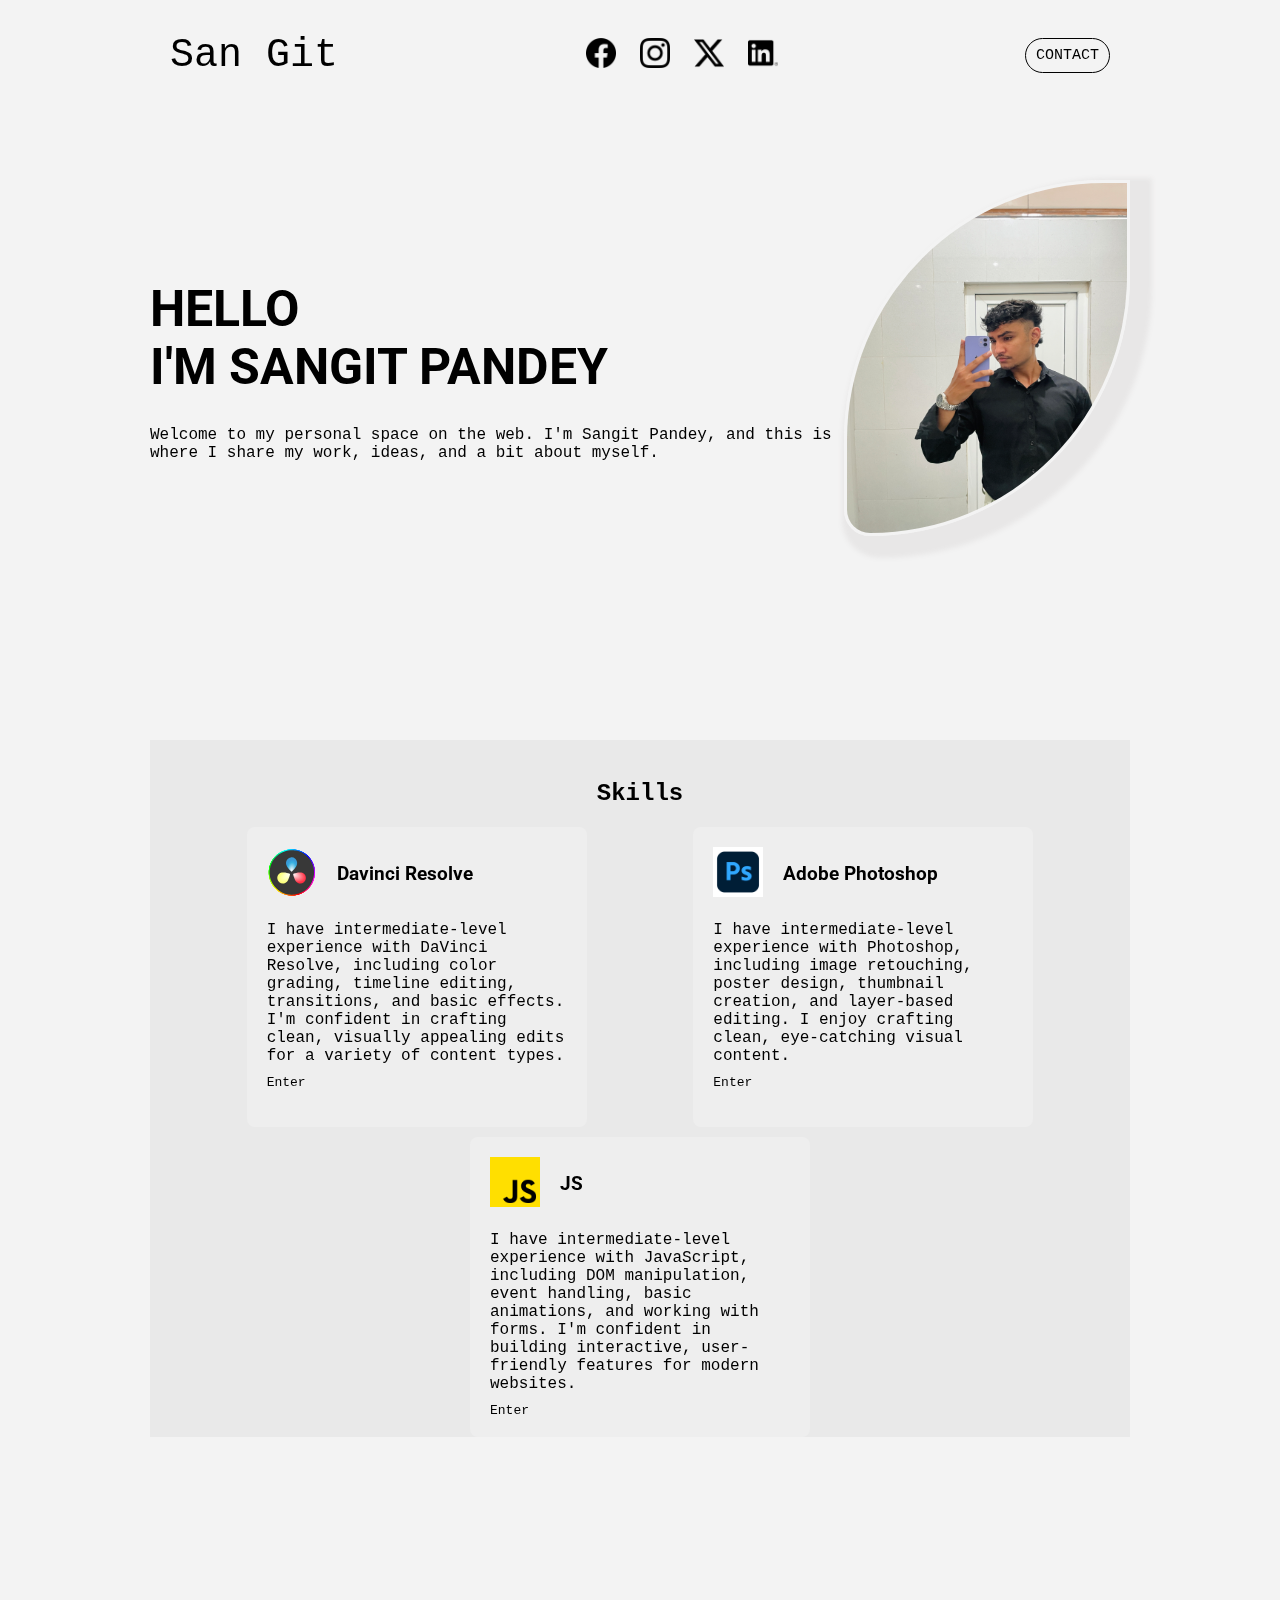
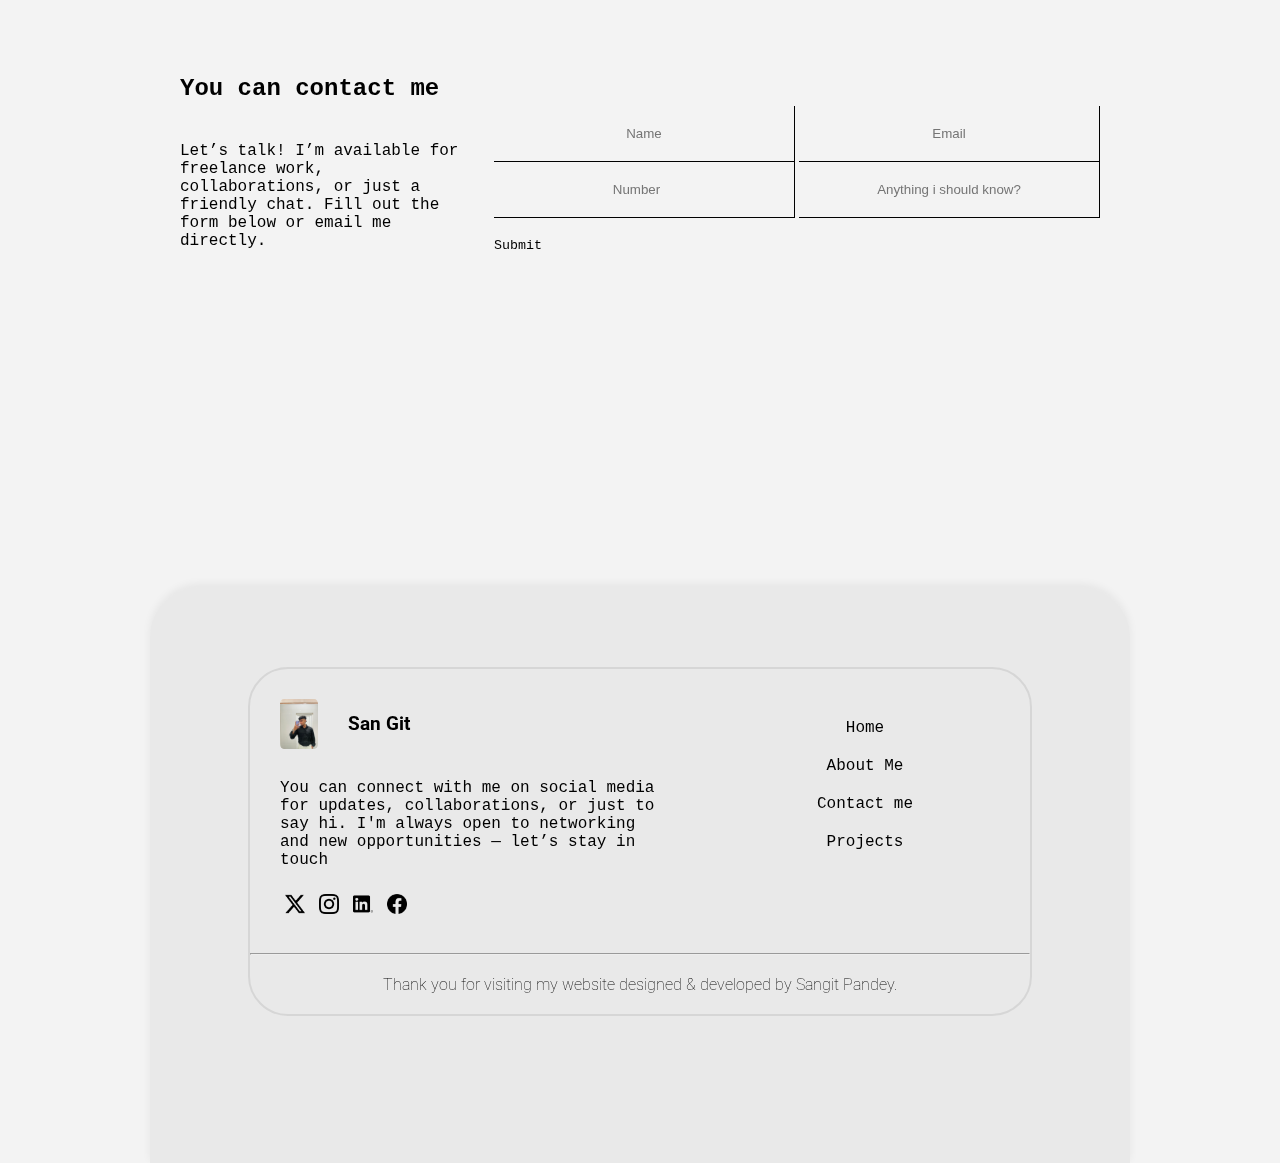
<file: index.html>
<!DOCTYPE html>
<html lang="en">

<head>
    <meta charset="UTF-8">
    <title>San Git</title>
    <meta name="viewport" content="width=device-width, initial-scale=1.0">
    <link rel="stylesheet" href="./style.css">
    <link rel="preconnect" href="https://fonts.googleapis.com">
    <link rel="preconnect" href="https://fonts.gstatic.com" crossorigin>
    <link rel="icon" href="./IMAGES/sangit-logo.png" type="image/png">
    <link
        href="https://fonts.googleapis.com/css2?family=Doto:wght@100..900&family=Montserrat:ital,wght@0,100..900;1,100..900&family=Roboto:ital,wght@0,100..900;1,100..900&display=swap"
        rel="stylesheet">
    <link rel="stylesheet" href="https://cdnjs.cloudflare.com/ajax/libs/font-awesome/4.7.0/css/font-awesome.min.css">
</head>

<body>
    <div class="navbar">
        <div class="option-for-navbar">
            <li><a href="#" id="logo">San Git</a></li>
            <div class="social-media">
                <a href="https://facebook.com/sangit1543"> <img src="IMAGES/facebook.png" alt=""></a>
                <a href="https://instagram.com/san_git001/"> <img src="IMAGES/instagram.png" alt=""></a>
                <a href="https://x.com/SanGit1543"><img src="IMAGES/twitter.png" alt="" height="50px"></a>
                <a href="https://linkedin.com/in/bil-harvey-8ab846341/"><img src="IMAGES/linkedin.png" alt=""></a>
            </div>
            <a href="contact.html">
                <button class="contact-btn">CONTACT</button>
            </a>
        </div>
    </div>

    <section class="main-body">
        <div class="title">
            <h1>HELLO <br> I'M SANGIT PANDEY</h1>
            <p>Welcome to my personal space on the web. I'm Sangit Pandey, and this is where I share my work, ideas, and
                a bit about myself.</p>
        </div>
        <div class="profile"><img src="./IMAGES/IMG_4494.JPG" alt=""></div>
    </section>

    <section class="second-body">
        <div class="skills">
            <h2>Skills</h2>
        </div>
        <div class="box">
            <div class="box1">
                <div class="first">
                    <div class="image">
                        <img src="./IMAGES/DaVinci_Resolve_17_logo.svg" alt="">
                    </div>
                    <div class="name">
                        <h3>Davinci Resolve</h3>
                    </div>
                </div>
                <div class="bottom">
                    <p>I have intermediate-level experience with DaVinci Resolve, including color grading, timeline
                        editing, transitions, and basic effects. I'm confident in crafting clean, visually appealing
                        edits for a variety of content types.</p>
                    <button class="button">Enter</button>
                </div>
            </div>

            <div class="box1">
                <div class="first">
                    <div class="image">
                        <img src="./IMAGES/vecteezy_photoshop-icon-vector-illustration_13403706.jpg" alt="">
                    </div>
                    <div class="name">
                        <h3>Adobe Photoshop</h3>
                    </div>
                </div>
                <div class="bottom">
                    <p>I have intermediate-level experience with Photoshop, including image retouching, poster design,
                        thumbnail creation, and layer-based editing. I enjoy crafting clean, eye-catching visual
                        content.</p>
                    <button class="button" onclick="adobeProject()">Enter</button>
                </div>
            </div>

            <div class="box1">
                <div class="first">
                    <div class="image">
                        <img src="./IMAGES/js.png" alt="">
                    </div>
                    <div class="name">
                        <h3>JS</h3>
                    </div>
                </div>
                <div class="bottom">
                    <p>I have intermediate-level experience with JavaScript, including DOM manipulation, event handling,
                        basic animations, and working with forms. I'm confident in building interactive, user-friendly
                        features for modern websites.</p>
                    <button class="button">Enter</button>
                </div>
            </div>
        </div>
    </section>

    <section class="contact-me">
        <div class="left">
            <h2>You can contact me</h2>
            <p>Let’s talk! I’m available for freelance work, collaborations, or just a friendly chat. Fill out the form
                below or email me directly.</p>
        </div>
        <div class="form-top">
            <input id="contactName" type="text" placeholder="Name">
            <input id="contactEmail" type="email" placeholder="Email">
            <div class="form-bottom">
                <input id="contactNumber" type="number" placeholder="Number">
                <input id="contactText" type="text" placeholder="Anything i should know?">
            </div>
            <button class="form-submit" onclick="submitForm()">Submit</button>
        </div>
    </section>

    <section class="footer">
        <div class="footer-box">
            <div class="footer-inside">
                <div class="footer-summary">
                    <div class="logo">
                        <img src="./IMAGES/IMG_4494.JPG" alt="">
                        <h3>San Git</h3>
                    </div>
                    <div class="summary">
                        <p>You can connect with me on social media for updates, collaborations, or just to say hi. I'm
                            always open to networking and new opportunities — let’s stay in touch</p>
                    </div>
                    <div class="footer-link">
                        <img src="./IMAGES/twitter.png" alt="">
                        <img src="./IMAGES/instagram.png" alt="">
                        <img src="./IMAGES/linkedin.png " alt="">
                        <img src="./IMAGES/facebook.png" alt="">
                    </div>
                </div>

                <div class="footer-section">
                    <a href="./simple.html">Home</a>
                    <a href="#">About Me</a>
                    <a href="#">Contact me</a>
                    <a href="#">Projects</a>
                </div>
            </div>
            <hr>
            <div class="footer-rights">
                <p>Thank you for visiting my website designed & developed by Sangit Pandey.</p>
            </div>
        </div>
    </section>
    <script src="./simple.js"></script>
</body>

</html>
</file>
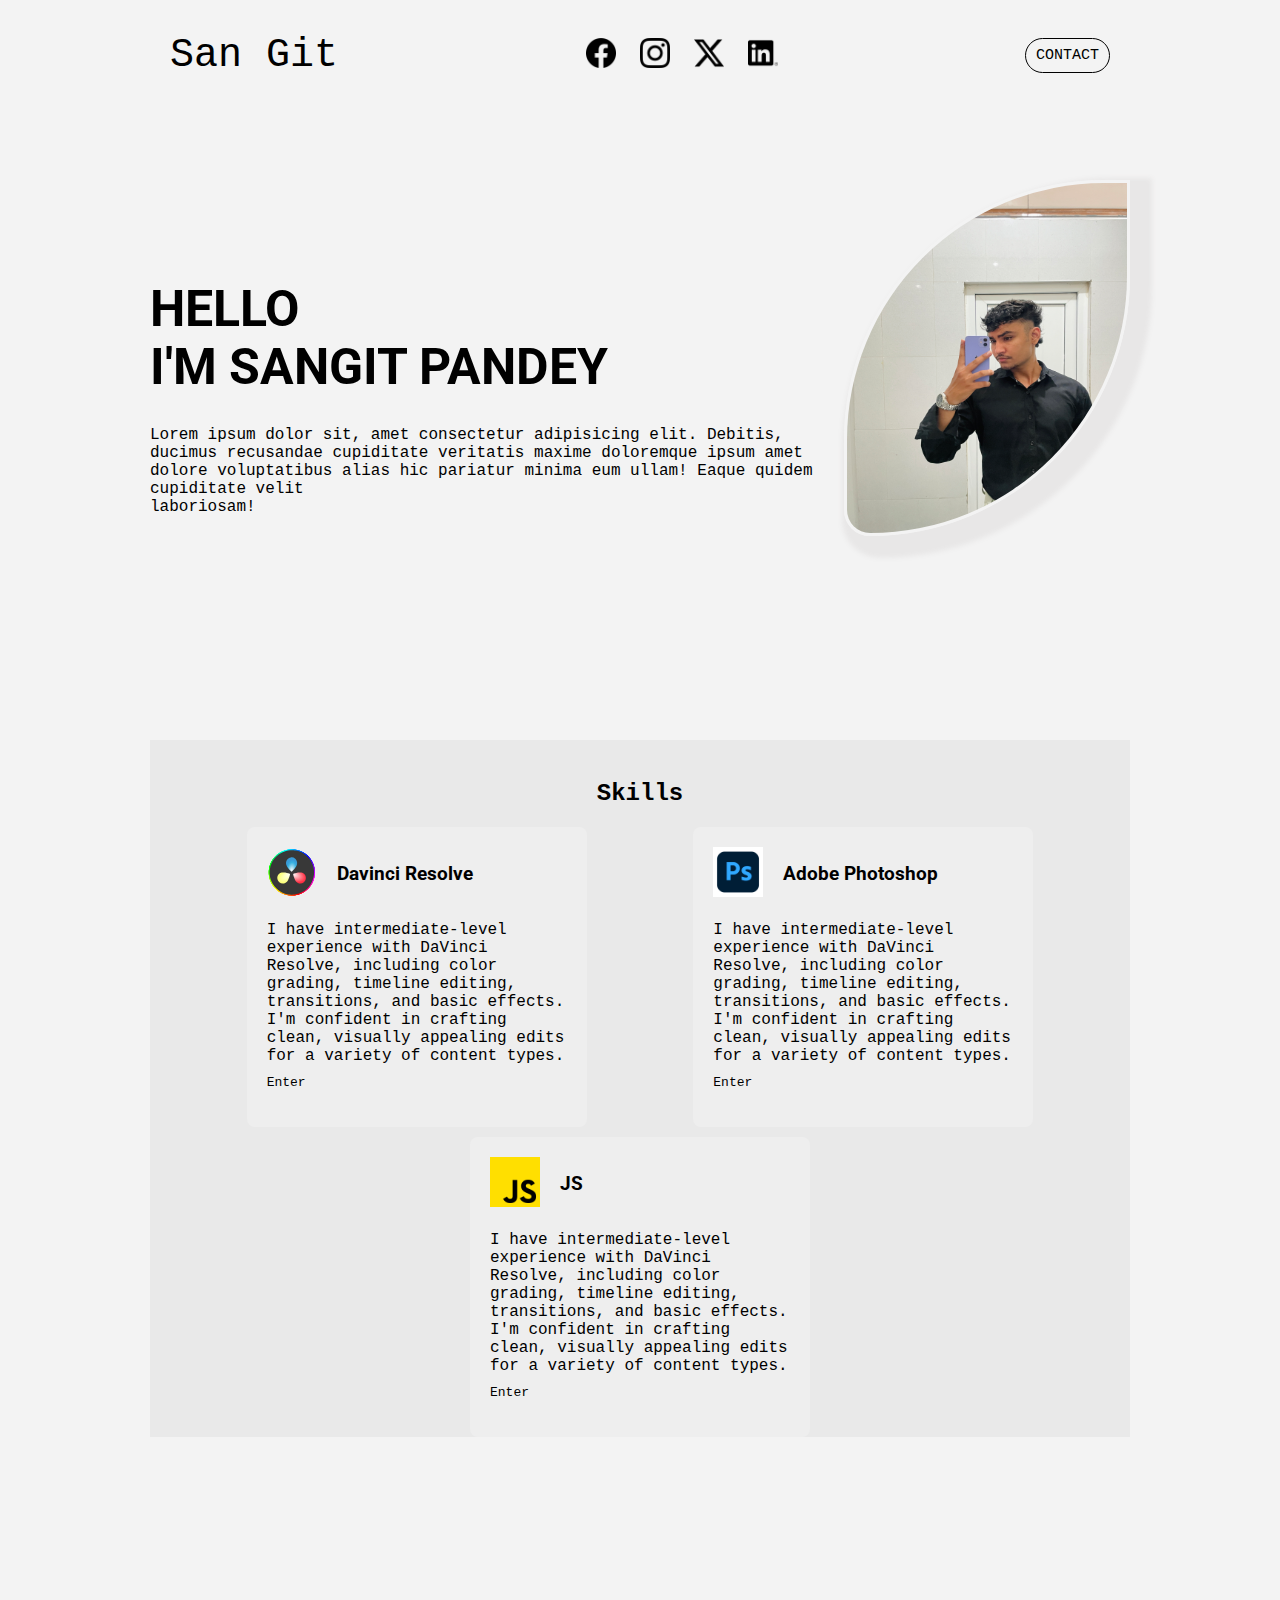
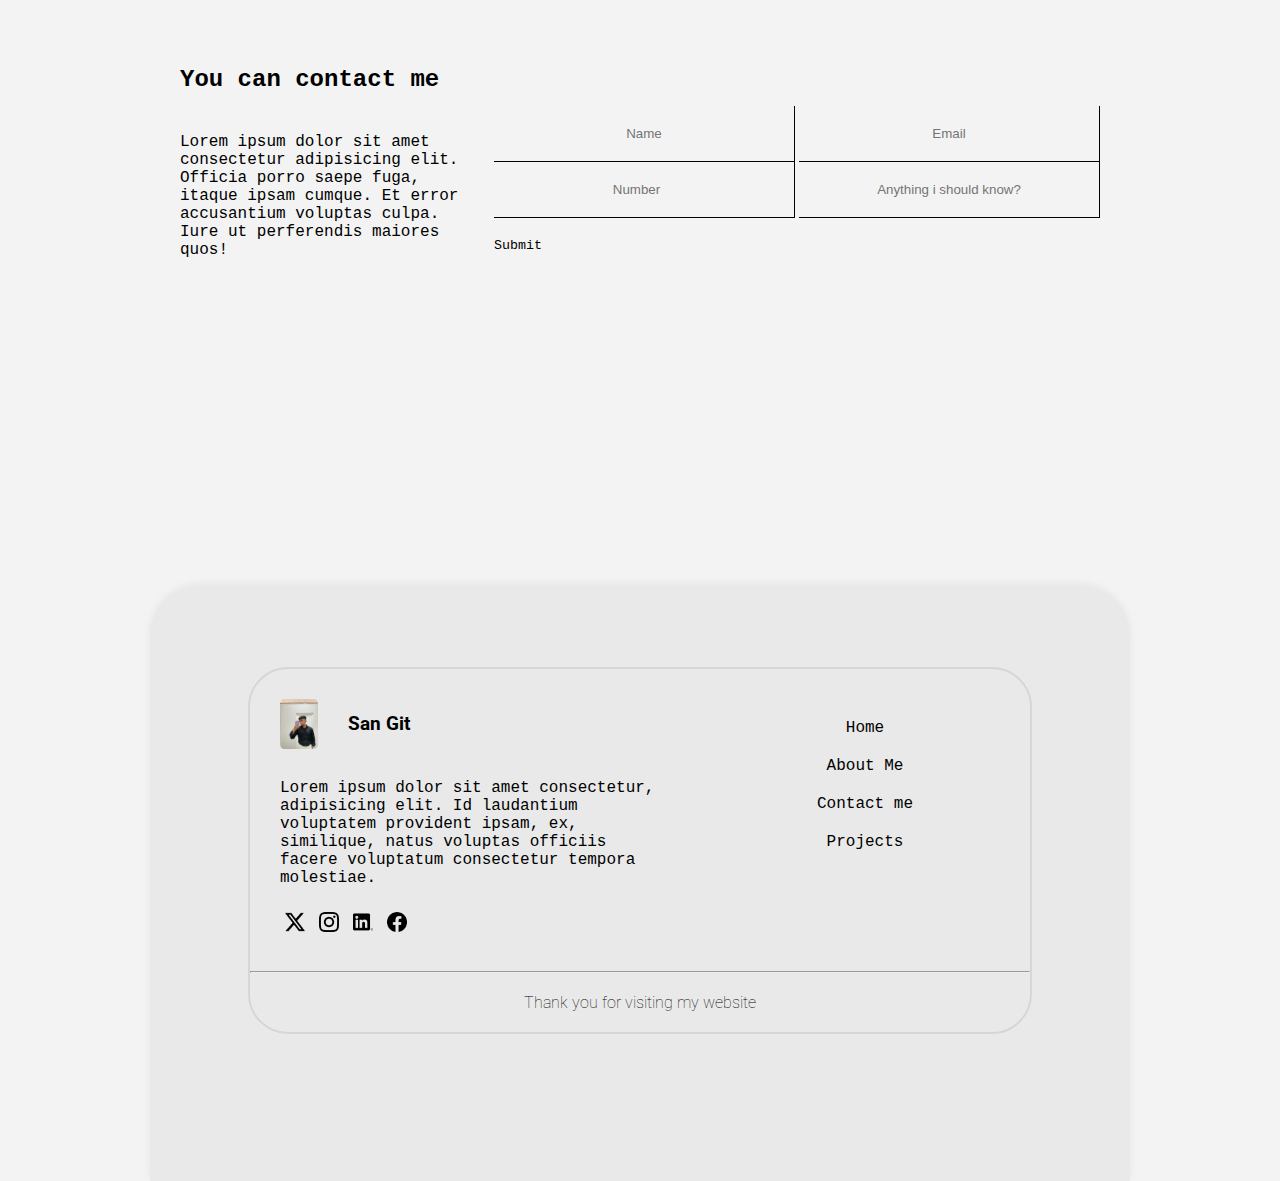
<file: simple.html>
<!DOCTYPE html>
<html lang="en">
<head>
    <meta charset="UTF-8">
    <title>Document</title>
    <meta name="viewport" content="width=device-width, initial-scale=1.0">
    <link rel="stylesheet" href="./simple.css">
    <link rel="preconnect" href="https://fonts.googleapis.com">
    <link rel="preconnect" href="https://fonts.gstatic.com" crossorigin>
    <link href="https://fonts.googleapis.com/css2?family=Doto:wght@100..900&family=Montserrat:ital,wght@0,100..900;1,100..900&family=Roboto:ital,wght@0,100..900;1,100..900&display=swap" rel="stylesheet">
    <link rel="stylesheet" href="https://cdnjs.cloudflare.com/ajax/libs/font-awesome/4.7.0/css/font-awesome.min.css">
</head>
<body>
    <div class="navbar">
        <div class="option-for-navbar">
            <li><a href="#" id="logo">San Git</a></li>
            <div class="social-media">
                <a href="https://facebook.com/sangit1543"> <img src="IMAGES/facebook.png" alt=""></a>
                <a href="https://instagram.com/san_git001/"> <img src="IMAGES/instagram.png" alt=""></a>
                <a href="https://x.com/SanGit1543"><img src="IMAGES/twitter.png" alt="" height="50px"></a>
                <a href="https://linkedin.com/in/bil-harvey-8ab846341/"><img src="IMAGES/linkedin.png" alt=""></a>
            </div>
            <a href="contact.html">
                <button class="contact-btn">CONTACT</button>
            </a>
        </div>
    </div>

    <section class="main-body">
        <div class="title">
            <h1>HELLO <br> I'M SANGIT PANDEY</h1>
            <p>Lorem ipsum dolor sit, amet consectetur adipisicing elit. Debitis, ducimus recusandae cupiditate
                veritatis maxime doloremque ipsum amet dolore voluptatibus alias hic pariatur minima eum ullam! Eaque
                quidem cupiditate velit <br>laboriosam!</p>
        </div>
        <div class="profile"><img src="./IMAGES/IMG_4494.JPG" alt=""></div>
    </section>

    <section class="second-body">
        <div class="skills">
            <h2>Skills</h2>
        </div>
        <div class="box">
            <div class="box1">
                <div class="first">
                    <div class="image">
                        <img src="./IMAGES/DaVinci_Resolve_17_logo.svg" alt="">
                    </div>
                    <div class="name">
                        <h3>Davinci Resolve</h3>
                    </div>
                </div>
                <div class="bottom">
                    <p>I have intermediate-level experience with DaVinci Resolve, including color grading, timeline
                        editing, transitions, and basic effects. I'm confident in crafting clean, visually appealing
                        edits for a variety of content types.</p>
                    <button class="button">Enter</button>
                </div>
            </div>

            <div class="box1">
                <div class="first">
                    <div class="image">
                        <img src="./IMAGES/vecteezy_photoshop-icon-vector-illustration_13403706.jpg" alt="">
                    </div>
                    <div class="name">
                        <h3>Adobe Photoshop</h3>
                    </div>
                </div>
                <div class="bottom">
                    <p>I have intermediate-level experience with DaVinci Resolve, including color grading, timeline
                        editing, transitions, and basic effects. I'm confident in crafting clean, visually appealing
                        edits for a variety of content types.</p>
                    <button class="button" onclick="adobeProject()">Enter</button>
                </div>
            </div>

            <div class="box1">
                <div class="first">
                    <div class="image">
                        <img src="./IMAGES/js.png" alt="">
                    </div>
                    <div class="name">
                        <h3>JS</h3>
                    </div>
                </div>
                <div class="bottom">
                    <p>I have intermediate-level experience with DaVinci Resolve, including color grading, timeline
                        editing, transitions, and basic effects. I'm confident in crafting clean, visually appealing
                        edits for a variety of content types.</p>
                    <button class="button">Enter</button>
                </div>
            </div>
        </div>
    </section>

    <section class="contact-me">
        <div class="left">
            <h2>You can contact me</h2>
            <p>Lorem ipsum dolor sit amet consectetur adipisicing elit. Officia porro saepe fuga, itaque ipsam cumque.
                Et error accusantium voluptas culpa. Iure ut perferendis maiores quos!</p>
        </div>
        <div class="form-top">
            <input id="contactName" type="text" placeholder="Name">
            <input id="contactEmail" type="email" placeholder="Email">
            <div class="form-bottom">
                <input id="contactNumber" type="number" placeholder="Number">
                <input id="contactText" type="text" placeholder="Anything i should know?">
            </div>
            <button class="form-submit" onclick="submitForm()" >Submit</button>
        </div>
    </section>

    <section class="footer">
        <div class="footer-box">
            <div class="footer-inside">
                <div class="footer-summary">
                    <div class="logo">
                        <img src="./IMAGES/IMG_4494.JPG" alt="">
                        <h3>San Git</h3>
                    </div>
                    <div class="summary">
                        <p>Lorem ipsum dolor sit amet consectetur, adipisicing elit. Id laudantium voluptatem provident
                            ipsam, ex, similique, natus voluptas officiis facere voluptatum consectetur tempora
                            molestiae.</p>
                    </div>
                    <div class="footer-link">
                        <img src="./IMAGES/twitter.png" alt="">
                        <img src="./IMAGES/instagram.png" alt="">
                        <img src="./IMAGES/linkedin.png " alt="">
                        <img src="./IMAGES/facebook.png" alt="">
                    </div>
                </div>

                <div class="footer-section">
                    <a href="./simple.html">Home</a>
                    <a href="#">About Me</a>
                    <a href="#">Contact me</a>
                    <a href="#">Projects</a>
                </div>
            </div>
            <hr>
            <div class="footer-rights">
                <p>Thank you for visiting my website</p>
            </div>
        </div>
    </section>
    <script src="./simple.js"></script>
</body>
</html>
</file>
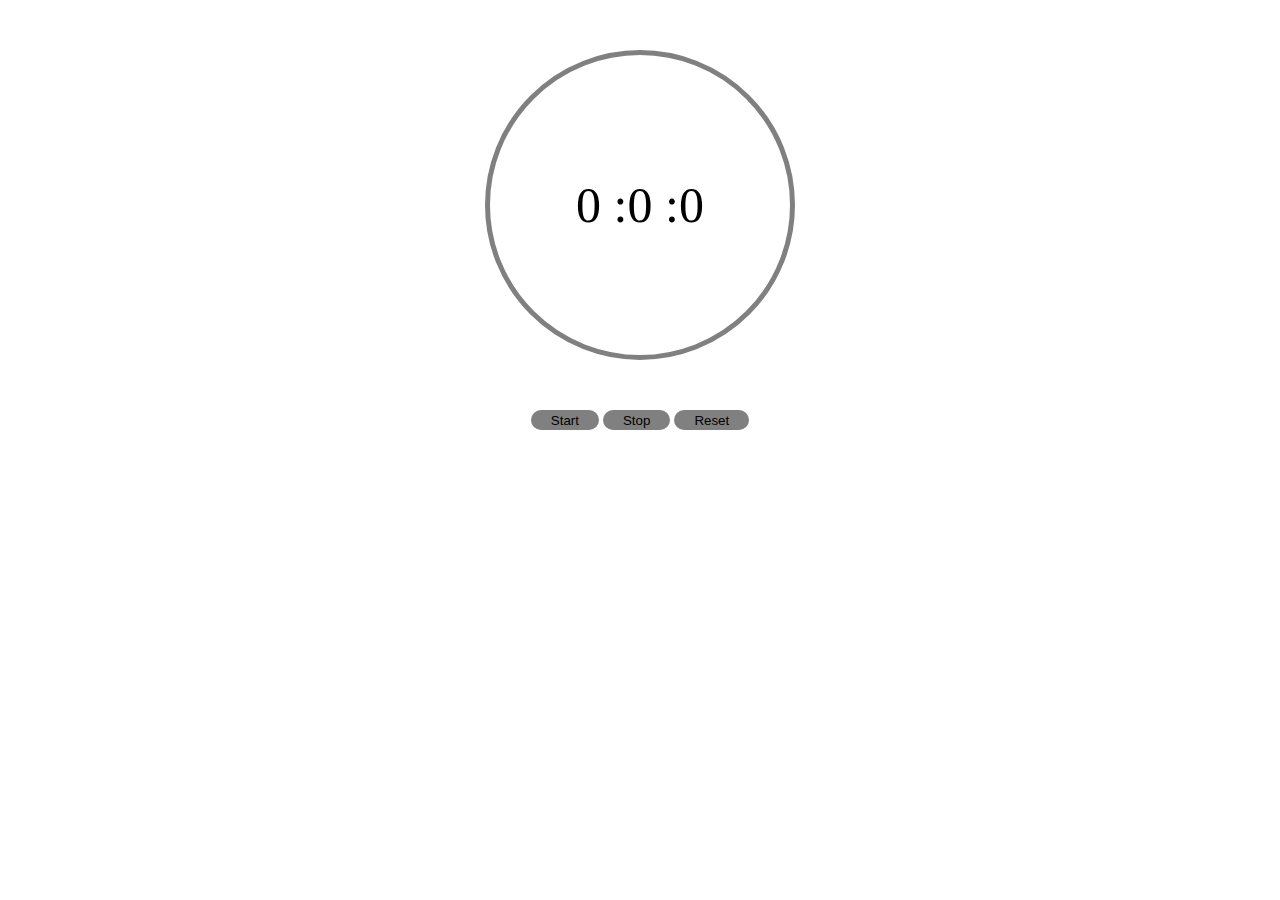
<file: watch.html>
<!DOCTYPE html>
<html lang="en">

<head>
    <meta charset="UTF-8">
    <meta name="viewport" content="width=device-width, initial-scale=1.0">
    <title>Document</title>
    <link rel="stylesheet" href="./watch.css">
</head>

<body>
    <section class="firstBody">
        <div class="watch">
            <span id="hour">0 : </span>
            <span id="minute">0 : </span>
            <span id="second">0</span>
        </div>
        <div class="buttons">
                        <button id="start">Start</button>
            <button id="stop">Stop</button>
            <button id="reset">Reset</button>
        </div>
    </section>
<script src="./watch.js"></script>
</body>

</html>
</file>
<file: style.css>
* {
    margin: 0;
    padding: 0;
  }
  
  html{
    overflow-y: scroll;
  }
  body {
    overflow-x: hidden;
    box-sizing: border-box;
    cursor: default;
    font-weight: lighter;
    background-color: #f3f3f3;
    font-family: 'Roboto', sans-serif;
  }
  
  .navbar {
    margin-top: 30px;
    width: 100%;
  }
  
  .option-for-navbar {
    height: 50px;
    display: flex;
    align-items: center;
    justify-content: space-between;
    padding: 0 20px;
  }
  
  .option-for-navbar li {
    list-style: none;
  }
  
  .option-for-navbar li a {
    text-decoration: none;
  }
  
  #logo {
    margin-left: 150px;
    color: black;
    font-size: 40px;
font-family: 'Courier New', Courier, monospace;  
  font-weight: bolder;
  }
  .social-media img{
    height: 30px;
    width: 30px;
  }
  .social-media a{
    padding: 2px;
    padding: 10px;

  }


  .contact-btn {
    font-family: 'Courier New', Courier, monospace;
    margin-right: 150px;
    background-color: transparent;
    font-size: 15px;
    border-radius: 30px;
    padding: 8px 10px;
    cursor: pointer;
    border: 1.5px solid;
  }
  
  .main-body {
    height: auto;
    /* height: 100vh; */
    padding-bottom: 200px;
    margin-top: 100px;
    display: flex;
    justify-content: space-between;
  }
  .profile img{
    height: 350px;
    width: 280px;
  border-radius: 500px 0px 500px 50px;
  border: 3px solid #f3f3f3;
  box-shadow: 10px 10px 5px 12px rgb(232, 231, 231);
 
  }
  .profile {
     padding-right: 150px;
  }
  .title {

    margin-left: 150px;
    margin-top: 100px;
    
  }
  .title h1{
    font-size: 50px;
  }
.title p{
  padding-top: 30px;
  font-family: 'Courier New', Courier, monospace;
}
   .second-body{
    padding-top: 20px;
        background-color: #e9e9e9;
    min-height: 60vh;
    height: auto;
    margin-left: 150px;
    margin-right: 150px;
    overflow: auto;
    
   }

.box{
  align-items: center;
  display: flex;
  justify-content: space-evenly;
  gap: 10px;
  height: 100%;
  flex-wrap: wrap;
}


.box1{
  cursor:default;
  width: 340px;
  height: 300px;
  border-radius: 8px;
  background-color: #eee;
transition: all .3s ease-in-out;

}
.box1:hover{
  box-shadow: 0 2px 3px rgba(0, 0, 0, 0.09);
}
.first{
  padding: 20px 20px 0px 20px;
  display: flex;
  align-items: center;
  gap: 20px;
}
.bottom{
  padding: 20px;
  font-family: 'Courier New', Courier, monospace;
}
.button{
  margin-top: 10px;
  background:transparent;
border-radius: 10px;
border:none;
font-size: small;
font-family: 'Courier New', Courier, monospace;
cursor: pointer;
}

.button:hover{
  text-decoration: underline;
}
.image img{
  height: 50px;
}
   .contact-me{
    margin-top: 100px;
    height: 50vh;
    margin-left: 150px;
    margin-right: 150px;
    display: flex;
    justify-content: center;
    align-items: center;
    
   }
 .left{
  margin-right: 20px;
  width: 30%;
  font-family: 'Courier New', Courier, monospace;

 }
  .left p{
margin-top: 40px;
  }
 .form-bottom input,
 .form-top input{
  border:none;
  border-right: 1px solid black;
  border-bottom: 1px solid black;
background: transparent;
text-align: center;
width: 300px;
padding: 20px 0px;
outline: none;
 }

 .form-submit{
background-color: transparent;
border: none;
font-family: 'Courier New', Courier, monospace;
padding: 20px 0px 0px;
position: absolute;
 }
 .form-submit:hover{
  text-decoration: underline;
 }
 .skills {
  padding-bottom: 20px;
  display: flex;
  justify-content: center;
  width: 100%;
  padding-top: 20px;
  font-family: 'Courier New', Courier, monospace;
 }
 .footer-box{
height: auto;
width: 80%;
border: 2px solid rgb(214, 214, 214);
border-radius: 40px;
margin-bottom: 15%;
box-sizing: border-box;



 }
 .footer{
  padding-top:80px ;
  background-color: #e9e9e9;
  margin-top: 200px;
  height: auto;
  border-radius: 50px 50px 0 0;
      margin-left: 150px;
    margin-right: 150px;
    display: flex;
    justify-content: center;
    align-items: center;
    overflow: hidden;
box-shadow: 0px -3px 8px rgba(0, 0, 0, 0.06);
 }


 .footer-inside{
  flex-wrap: wrap;
  height: auto;
  display: flex;
  justify-content: center;
  /* align-items: center; */
  padding: 30px;
  width: 100%;
 }
 .footer-summary{
  width: 50%;
  height: auto;
 }

 .footer-link img{
  height: 20px;
  padding: 5px;
  cursor: pointer;
 }
 .logo img{
  height: 50px;
border-radius: 10%; 

}
.logo{
  display: flex;
  align-items: center;
  gap: 30px;
  margin-bottom: 30px;
}
.summary p {
font-family: 'Courier New', Courier, monospace;
padding-bottom: 20px;
width: 100%;
}
/* .footer-right{
  height: 50px;
  width: 100px;
  display: flex;
  justify-content: center;
  align-items: center;
} */
.footer-section a{
  color:black;
  text-decoration: none;
  margin-top: 20px;
}
.footer-section a:hover{
text-decoration: underline;
}
.footer-section{
  flex-wrap: wrap;
  width: 50%;
  align-items: center;
  display: flex;
  flex-direction: column;
  font-family: 'Courier New', Courier, monospace;

}
.footer-rights{
  padding: 20px 0px;
  /* margin-top: 30px; */
  flex-wrap: wrap;
  display: flex;
  flex-direction: column;
  align-items: center;
}
</file>
<file: simple.css>
* {
    margin: 0;
    padding: 0;
  }
  
  html{
    overflow-y: scroll;
  }
  body {
    overflow-x: hidden;
    box-sizing: border-box;
    cursor: default;
    font-weight: lighter;
    background-color: #f3f3f3;
    font-family: 'Roboto', sans-serif;
  }
  
  .navbar {
    margin-top: 30px;
    width: 100%;
  }
  
  .option-for-navbar {
    height: 50px;
    display: flex;
    align-items: center;
    justify-content: space-between;
    padding: 0 20px;
  }
  
  .option-for-navbar li {
    list-style: none;
  }
  
  .option-for-navbar li a {
    text-decoration: none;
  }
  
  #logo {
    margin-left: 150px;
    color: black;
    font-size: 40px;
font-family: 'Courier New', Courier, monospace;  
  font-weight: bolder;
  }
  .social-media img{
    height: 30px;
    width: 30px;
  }
  .social-media a{
    padding: 2px;
    padding: 10px;

  }


  .contact-btn {
    font-family: 'Courier New', Courier, monospace;
    margin-right: 150px;
    background-color: transparent;
    font-size: 15px;
    border-radius: 30px;
    padding: 8px 10px;
    cursor: pointer;
    border: 1.5px solid;
  }
  
  .main-body {
    height: auto;
    /* height: 100vh; */
    padding-bottom: 200px;
    margin-top: 100px;
    display: flex;
    justify-content: space-between;
  }
  .profile img{
    height: 350px;
    width: 280px;
  border-radius: 500px 0px 500px 50px;
  border: 3px solid #f3f3f3;
  box-shadow: 10px 10px 5px 12px rgb(232, 231, 231);
 
  }
  .profile {
     padding-right: 150px;
  }
  .title {

    margin-left: 150px;
    margin-top: 100px;
    
  }
  .title h1{
    font-size: 50px;
  }
.title p{
  padding-top: 30px;
  font-family: 'Courier New', Courier, monospace;
}
   .second-body{
    padding-top: 20px;
        background-color: #e9e9e9;
    min-height: 60vh;
    height: auto;
    margin-left: 150px;
    margin-right: 150px;
    overflow: auto;
    
   }

.box{
  align-items: center;
  display: flex;
  justify-content: space-evenly;
  gap: 10px;
  height: 100%;
  flex-wrap: wrap;
}


.box1{
  cursor:default;
  width: 340px;
  height: 300px;
  border-radius: 8px;
  background-color: #eee;
transition: all .3s ease-in-out;

}
.box1:hover{
  box-shadow: 0 2px 3px rgba(0, 0, 0, 0.09);
}
.first{
  padding: 20px 20px 0px 20px;
  display: flex;
  align-items: center;
  gap: 20px;
}
.bottom{
  padding: 20px;
  font-family: 'Courier New', Courier, monospace;
}
.button{
  margin-top: 10px;
  background:transparent;
border-radius: 10px;
border:none;
font-size: small;
font-family: 'Courier New', Courier, monospace;
cursor: pointer;
}

.button:hover{
  text-decoration: underline;
}
.image img{
  height: 50px;
}
   .contact-me{
    margin-top: 100px;
    height: 50vh;
    margin-left: 150px;
    margin-right: 150px;
    display: flex;
    justify-content: center;
    align-items: center;
    
   }
 .left{
  margin-right: 20px;
  width: 30%;
  font-family: 'Courier New', Courier, monospace;

 }
  .left p{
margin-top: 40px;
  }
 .form-bottom input,
 .form-top input{
  border:none;
  border-right: 1px solid black;
  border-bottom: 1px solid black;
background: transparent;
text-align: center;
width: 300px;
padding: 20px 0px;
outline: none;
 }

 .form-submit{
background-color: transparent;
border: none;
font-family: 'Courier New', Courier, monospace;
padding: 20px 0px 0px;
position: absolute;
 }
 .form-submit:hover{
  text-decoration: underline;
 }
 .skills {
  padding-bottom: 20px;
  display: flex;
  justify-content: center;
  width: 100%;
  padding-top: 20px;
  font-family: 'Courier New', Courier, monospace;
 }
 .footer-box{
height: auto;
width: 80%;
border: 2px solid rgb(214, 214, 214);
border-radius: 40px;
margin-bottom: 15%;
box-sizing: border-box;



 }
 .footer{
  padding-top:80px ;
  background-color: #e9e9e9;
  margin-top: 200px;
  height: auto;
  border-radius: 50px 50px 0 0;
      margin-left: 150px;
    margin-right: 150px;
    display: flex;
    justify-content: center;
    align-items: center;
    overflow: hidden;
box-shadow: 0px -3px 8px rgba(0, 0, 0, 0.06);
 }


 .footer-inside{
  flex-wrap: wrap;
  height: auto;
  display: flex;
  justify-content: center;
  /* align-items: center; */
  padding: 30px;
  width: 100%;
 }
 .footer-summary{
  width: 50%;
  height: auto;
 }

 .footer-link img{
  height: 20px;
  padding: 5px;
  cursor: pointer;
 }
 .logo img{
  height: 50px;
border-radius: 10%; 

}
.logo{
  display: flex;
  align-items: center;
  gap: 30px;
  margin-bottom: 30px;
}
.summary p {
font-family: 'Courier New', Courier, monospace;
padding-bottom: 20px;
width: 100%;
}
/* .footer-right{
  height: 50px;
  width: 100px;
  display: flex;
  justify-content: center;
  align-items: center;
} */
.footer-section a{
  color:black;
  text-decoration: none;
  margin-top: 20px;
}
.footer-section a:hover{
text-decoration: underline;
}
.footer-section{
  flex-wrap: wrap;
  width: 50%;
  align-items: center;
  display: flex;
  flex-direction: column;
  font-family: 'Courier New', Courier, monospace;

}
.footer-rights{
  padding: 20px 0px;
  /* margin-top: 30px; */
  flex-wrap: wrap;
  display: flex;
  flex-direction: column;
  align-items: center;
}
</file>
<file: watch.css>
*{
    margin: 0;
    padding: 0;
}
body{
    width: 100%;
}
.firstBody{
    display: flex;
    flex-direction: column;
    justify-content: center;
    align-items: center;
    width: 100%;
    height: 500px;
    gap: 30px;
}
.watch{
    display: flex;
    justify-content: center;
    align-items: center;
    height: 300px;
    width: 300px;
border: 5px solid gray;
border-radius: 50%;
}
button{
    background-color: transparent;
    border: none;
    padding:0px 20px;
    background-color: gray;
    border-radius: 20px;
    height: 20px;
    transition: all .3s ease-in-out;
}
button:hover{
    background-color: rgb(189, 189, 189);
}
button:active{
    background-color: gray;
}
.buttons{
    padding: 20px;
}
span{
    font-size: 50px;
}
</file>
